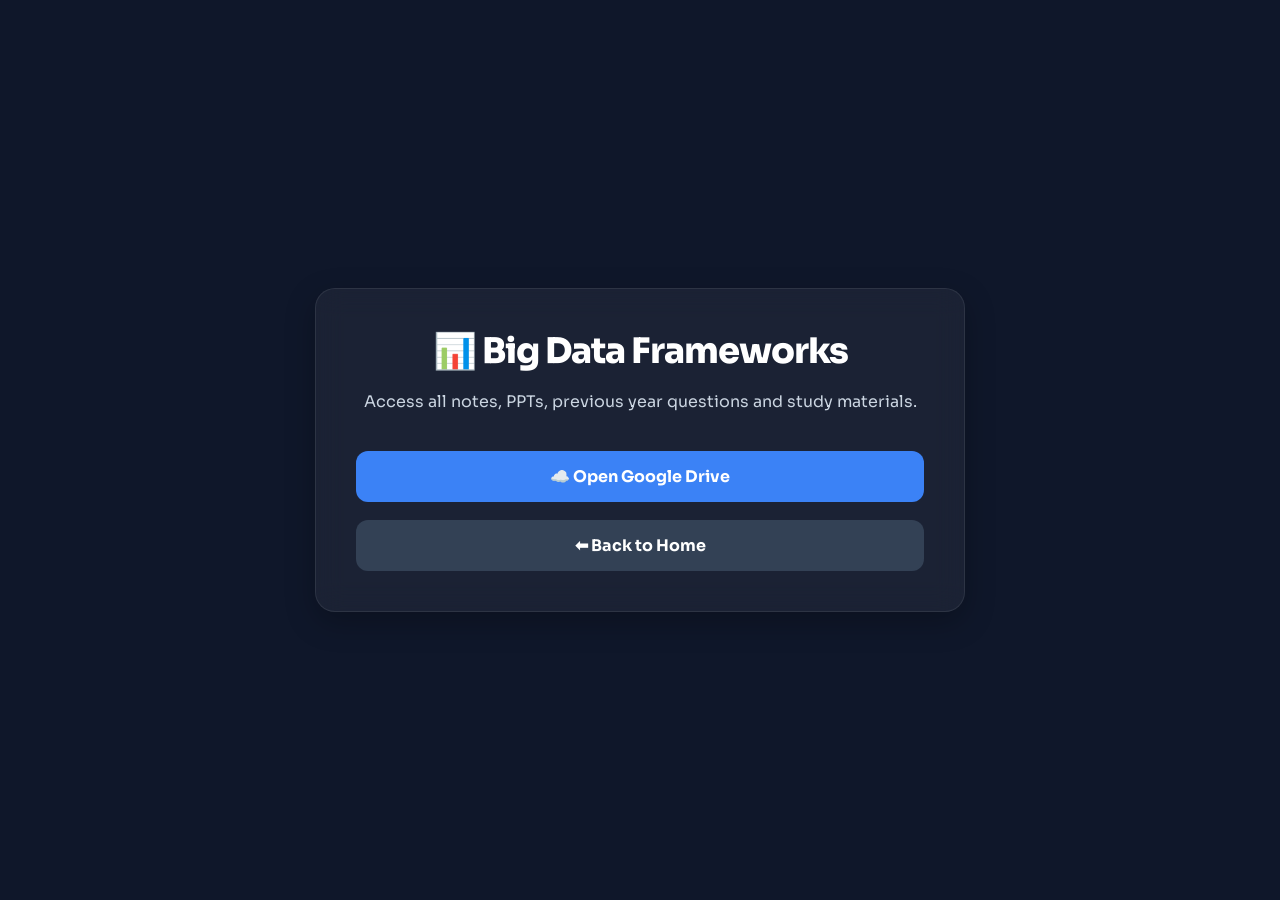
<file: 2302AS503-Big-Data-Frameworks/index.html>
<!DOCTYPE html>
<html lang="en">
<head>
<meta charset="UTF-8">
<meta name="viewport" content="width=device-width, initial-scale=1.0">

<title>Big Data Frameworks | GOKZ StudyHub</title>

<link rel="preconnect" href="https://fonts.googleapis.com">
<link rel="preconnect" href="https://fonts.gstatic.com" crossorigin>

<link href="https://fonts.googleapis.com/css2?family=Sora:wght@300;400;500;600;700;800&display=swap" rel="stylesheet">

<style>

*{
margin:0;
padding:0;
box-sizing:border-box;
font-family:'Sora',sans-serif;
}

body{
background:#0f172a;
color:#fff;
display:flex;
justify-content:center;
align-items:center;
min-height:100vh;
padding:20px;
}

.card{
width:100%;
max-width:650px;
background:rgba(255,255,255,.05);
backdrop-filter:blur(14px);
border:1px solid rgba(255,255,255,.08);
border-radius:20px;
padding:40px;
text-align:center;
box-shadow:0 10px 30px rgba(0,0,0,.25);
}

h1{
margin-bottom:15px;
font-size:2.2rem;
font-weight:800;
letter-spacing:-1px;
}

p{
color:#cbd5e1;
margin-bottom:35px;
line-height:1.7;
font-size:16px;
}

.buttons{
display:flex;
flex-direction:column;
gap:18px;
}

.btn{
display:block;
text-decoration:none;
background:#3b82f6;
color:#fff;
padding:15px;
border-radius:12px;
font-weight:700;
transition:.3s;
}

.btn:hover{
background:#2563eb;
transform:translateY(-3px);
box-shadow:0 8px 20px rgba(59,130,246,.35);
}

.back{
background:#334155;
}

.back:hover{
background:#475569;
}

</style>

</head>

<body>

<div class="card">

<h1>📊 Big Data Frameworks</h1>

<p>
Access all notes, PPTs, previous year questions and study materials.
</p>

<div class="buttons">

<a class="btn"
href="https://drive.google.com/drive/folders/1y5eOzJ3ZAK3WrRupkUG6Q0MDEnsISgMV"
target="_blank"
rel="noopener noreferrer">
☁️ Open Google Drive
</a>

<a class="btn back" href="../index.html">
⬅ Back to Home
</a>

</div>

</div>

</body>
</html>
</file>
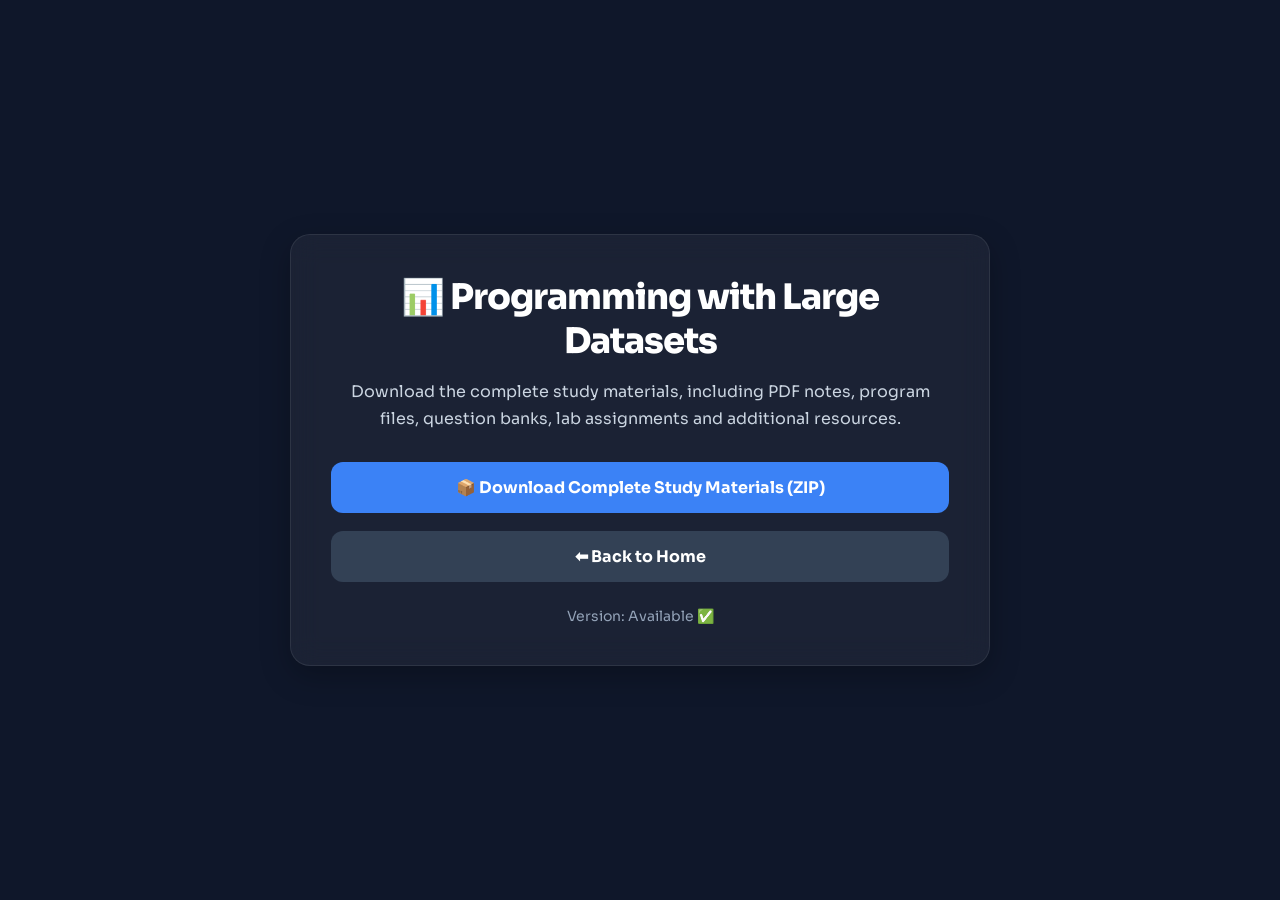
<file: Programming-with-Large-Datasets-Laboratory/index.html>
<!DOCTYPE html>
<html lang="en">
<head>
<meta charset="UTF-8">
<meta name="viewport" content="width=device-width, initial-scale=1.0">

<title>Programming with Large Datasets | GOKZ StudyHub</title>

<link rel="preconnect" href="https://fonts.googleapis.com">
<link rel="preconnect" href="https://fonts.gstatic.com" crossorigin>

<link href="https://fonts.googleapis.com/css2?family=Sora:wght@300;400;500;600;700;800&display=swap" rel="stylesheet">

<style>

*{
margin:0;
padding:0;
box-sizing:border-box;
font-family:'Sora',sans-serif;
}

body{
background:#0f172a;
color:#fff;
display:flex;
justify-content:center;
align-items:center;
min-height:100vh;
padding:20px;
}

.card{
width:100%;
max-width:700px;
background:rgba(255,255,255,.05);
backdrop-filter:blur(14px);
border:1px solid rgba(255,255,255,.08);
border-radius:20px;
padding:40px;
text-align:center;
box-shadow:0 10px 30px rgba(0,0,0,.25);
}

h1{
font-size:2.2rem;
font-weight:800;
margin-bottom:15px;
letter-spacing:-1px;
}

p{
color:#cbd5e1;
margin-bottom:30px;
line-height:1.7;
}

.buttons{
display:flex;
flex-direction:column;
gap:18px;
}

.btn{
display:block;
padding:15px;
text-decoration:none;
background:#3b82f6;
color:white;
border-radius:12px;
font-weight:700;
transition:.3s;
}

.btn:hover{
background:#2563eb;
transform:translateY(-3px);
box-shadow:0 8px 20px rgba(59,130,246,.35);
}

.back{
background:#334155;
}

.back:hover{
background:#475569;
}

.info{
margin-top:25px;
color:#94a3b8;
font-size:14px;
}

</style>
</head>

<body>

<div class="card">

<h1>📊 Programming with Large Datasets</h1>

<p>
Download the complete study materials, including PDF notes, program files, question banks, lab assignments and additional resources.
</p>

<div class="buttons">

<!-- Bulletproof direct link to the zip file in your repository -->
<a class="btn"
href="https://github.com/gokzdev/gokz-studyhub-sem5/raw/main/Programming-with-Large-Datasets-Laboratory/Programming-with-Large-Datasets-Laboratory.zip"
download>
📦 Download Complete Study Materials (ZIP)
</a>

<a class="btn back"
href="../index.html">
⬅ Back to Home
</a>

</div>

<div class="info">
Version: Available ✅
</div>

</div>

</body>
</html>
</file>
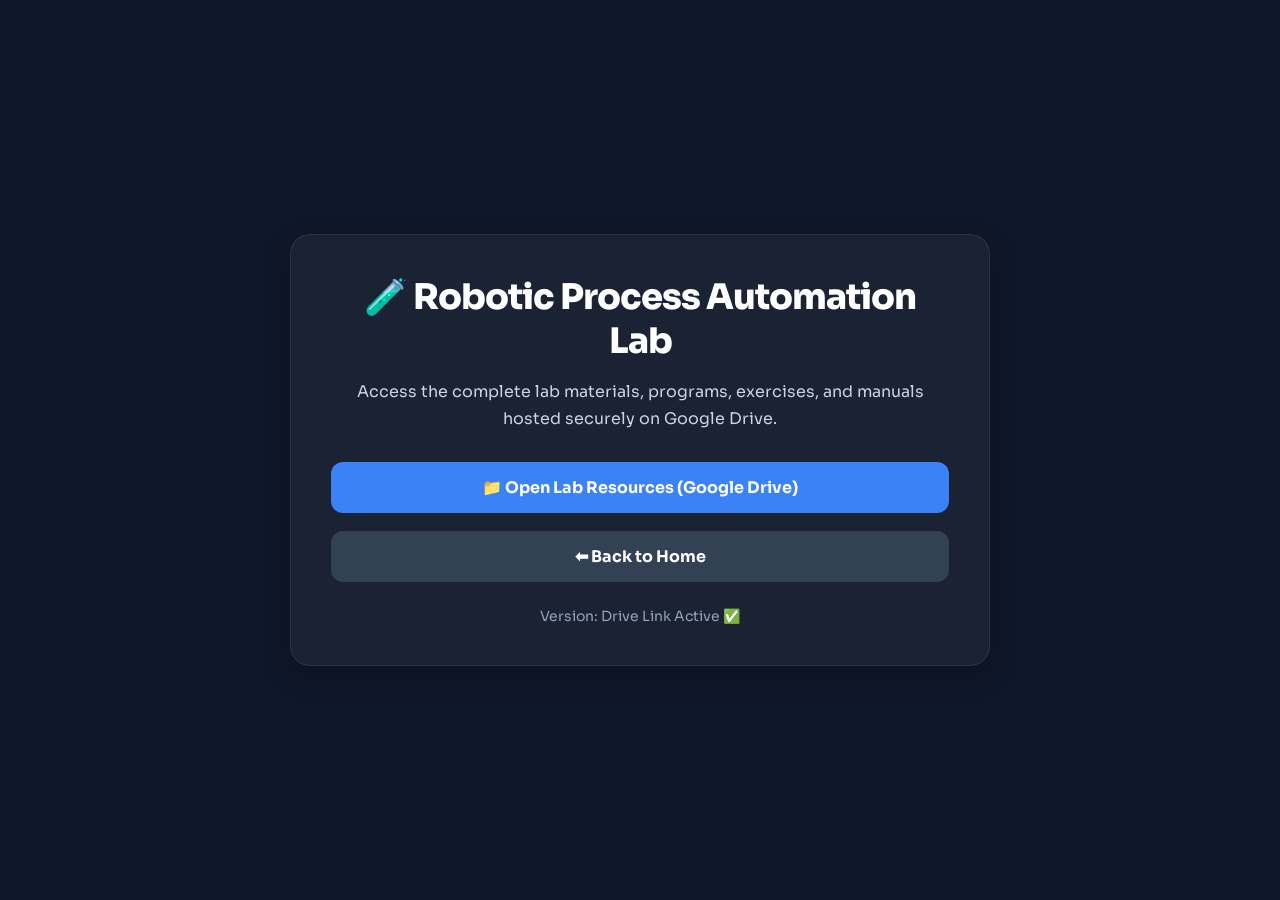
<file: Robotic-Process-Automation-Lab/index.html>
<!DOCTYPE html>
<html lang="en">
<head>
<meta charset="UTF-8">
<meta name="viewport" content="width=device-width, initial-scale=1.0">

<title>RPA Lab | GOKZ StudyHub</title>

<link rel="preconnect" href="https://fonts.googleapis.com">
<link rel="preconnect" href="https://fonts.gstatic.com" crossorigin>

<link href="https://fonts.googleapis.com/css2?family=Sora:wght@300;400;500;600;700;800&display=swap" rel="stylesheet">

<style>

*{
margin:0;
padding:0;
box-sizing:border-box;
font-family:'Sora',sans-serif;
}

body{
background:#0f172a;
color:#fff;
display:flex;
justify-content:center;
align-items:center;
min-height:100vh;
padding:20px;
}

.card{
width:100%;
max-width:700px;
background:rgba(255,255,255,.05);
backdrop-filter:blur(14px);
border:1px solid rgba(255,255,255,.08);
border-radius:20px;
padding:40px;
text-align:center;
box-shadow:0 10px 30px rgba(0,0,0,.25);
}

h1{
font-size:2.2rem;
font-weight:800;
margin-bottom:15px;
letter-spacing:-1px;
}

p{
color:#cbd5e1;
margin-bottom:30px;
line-height:1.7;
}

.buttons{
display:flex;
flex-direction:column;
gap:18px;
}

.btn{
display:block;
padding:15px;
text-decoration:none;
background:#3b82f6;
color:white;
border-radius:12px;
font-weight:700;
transition:.3s;
}

.btn:hover{
background:#2563eb;
transform:translateY(-3px);
box-shadow:0 8px 20px rgba(59,130,246,.35);
}

.back{
background:#334155;
}

.back:hover{
background:#475569;
}

.info{
margin-top:25px;
color:#94a3b8;
font-size:14px;
}

</style>
</head>

<body>

<div class="card">

<h1>🧪 Robotic Process Automation Lab</h1>

<p>
Access the complete lab materials, programs, exercises, and manuals hosted securely on Google Drive.
</p>

<div class="buttons">

<!-- Button pointing to your Google Drive link -->
<a class="btn"
href="https://drive.google.com/drive/folders/1ItdDW8qfh9ZzuSPdzbmaJw2xSUkNsC6O"
target="_blank" rel="noopener noreferrer">
📁 Open Lab Resources (Google Drive)
</a>

<a class="btn back"
href="../index.html">
⬅ Back to Home
</a>

</div>

<div class="info">
Version: Drive Link Active ✅
</div>

</div>

</body>
</html>
</file>
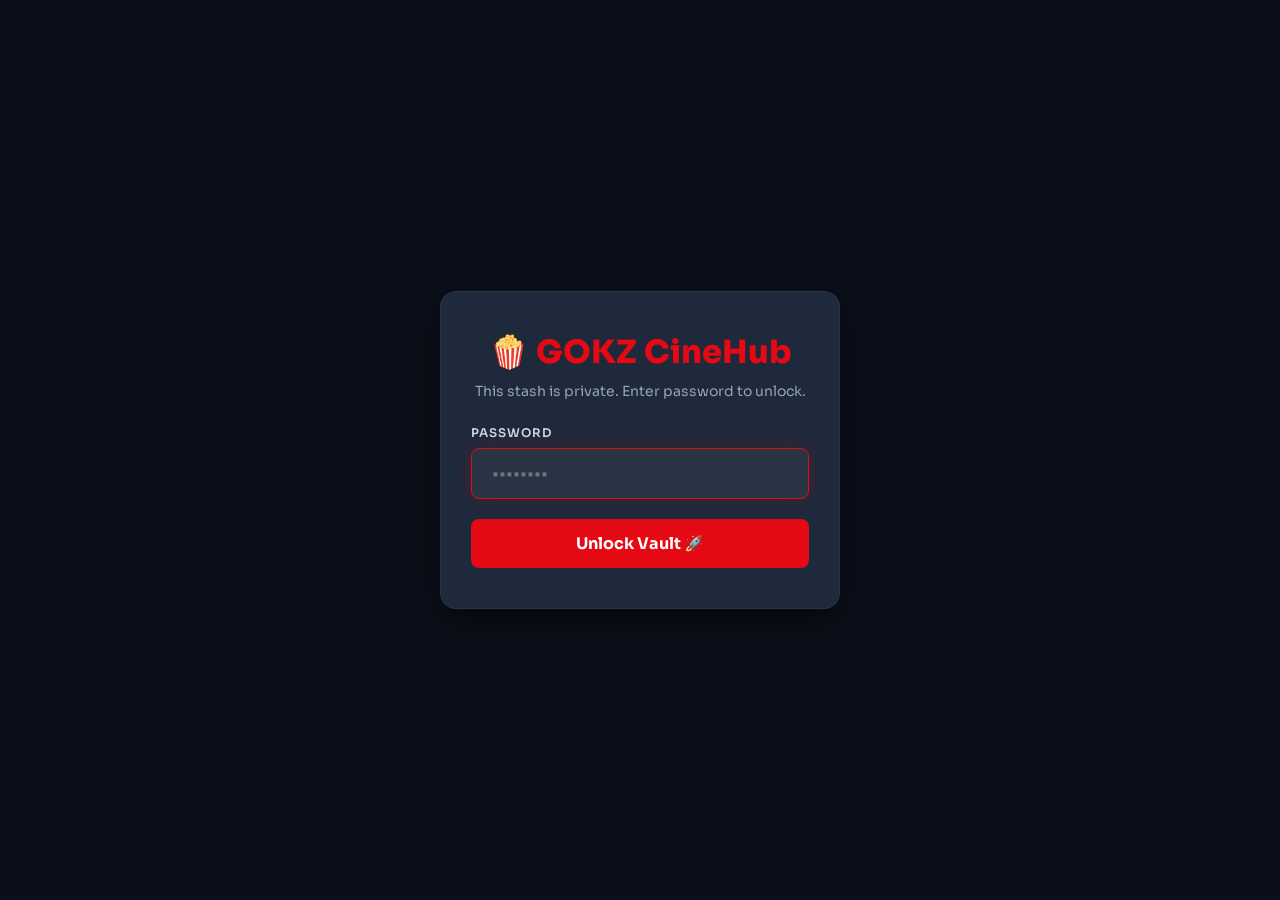
<file: GokzCineHub/login.html>
<!DOCTYPE html>
<html lang="en">
<head>
    <meta charset="UTF-8">
    <meta name="viewport" content="width=device-width, initial-scale=1.0">
    <title>GOKZ CineHub - Login</title>
    <link rel="preconnect" href="https://fonts.googleapis.com">
    <link rel="preconnect" href="https://fonts.gstatic.com" crossorigin>
    <link href="https://fonts.googleapis.com/css2?family=Sora:wght@400;600;800&display=swap" rel="stylesheet">
    <style>
        * {
            margin: 0;
            padding: 0;
            box-sizing: border-box;
            font-family: 'Sora', sans-serif;
        }

        body {
            background-color: #0b0f19;
            color: #ffffff;
            min-height: 100vh;
            display: flex;
            justify-content: center;
            align-items: center;
            padding: 20px;
        }

        .login-card {
            background: #1e293b;
            padding: 40px 30px;
            border-radius: 16px;
            box-shadow: 0 10px 30px rgba(0, 0, 0, 0.5);
            width: 100%;
            max-width: 400px;
            text-align: center;
            border: 1px solid rgba(255, 255, 255, 0.05);
        }

        h1 {
            font-size: 2rem;
            font-weight: 800;
            color: #e50914;
            margin-bottom: 10px;
        }

        p {
            color: #94a3b8;
            font-size: 14px;
            margin-bottom: 25px;
        }

        .input-group {
            margin-bottom: 20px;
            text-align: left;
        }

        label {
            display: block;
            font-size: 12px;
            font-weight: 600;
            color: #cbd5e1;
            margin-bottom: 8px;
            text-transform: uppercase;
            letter-spacing: 1px;
        }

        input[type="password"] {
            width: 100%;
            padding: 14px 20px;
            border-radius: 8px;
            border: 1px solid rgba(255, 255, 255, 0.1);
            background: rgba(255, 255, 255, 0.05);
            color: #fff;
            font-size: 16px;
            outline: none;
            transition: 0.3s;
        }

        input[type="password"]:focus {
            border-color: #e50914;
            box-shadow: 0 0 15px rgba(229, 9, 20, 0.2);
        }

        .login-btn {
            width: 100%;
            padding: 14px;
            background: #e50914;
            color: #fff;
            border: none;
            border-radius: 8px;
            font-weight: 700;
            font-size: 16px;
            cursor: pointer;
            transition: 0.2s;
        }

        .login-btn:hover {
            background: #ff1f2a;
        }

        .error-msg {
            color: #ef4444;
            font-size: 13px;
            margin-top: 15px;
            display: none;
            font-weight: 500;
        }
    </style>
</head>
<body>

    <div class="login-card">
        <h1>🍿 GOKZ CineHub</h1>
        <p>This stash is private. Enter password to unlock.</p>
        
        <form id="loginForm" onsubmit="checkPassword(event)">
            <div class="input-group">
                <label for="password">Password</label>
                <input type="password" id="password" placeholder="••••••••" required autofocus>
            </div>
            <button type="submit" class="login-btn">Unlock Vault 🚀</button>
            <div id="error" class="error-msg">❌ Incorrect password. Try again.</div>
        </form>
    </div>

    <script>
        function checkPassword(event) {
            event.preventDefault();
            const passwordInput = document.getElementById('password').value;
            const errorDiv = document.getElementById('error');
            
            // 🔒 Your designated password
            const correctPassword = "moviesforyou"; 
            
            if (passwordInput === correctPassword) {
                // Sets a temporary session key so they don't get locked out while browsing
                sessionStorage.setItem('cinehub_access', 'true');
                window.location.href = "index.html";
            } else {
                errorDiv.style.display = "block";
                document.getElementById('password').value = "";
            }
        }
    </script>
</body>
</html>
</file>
